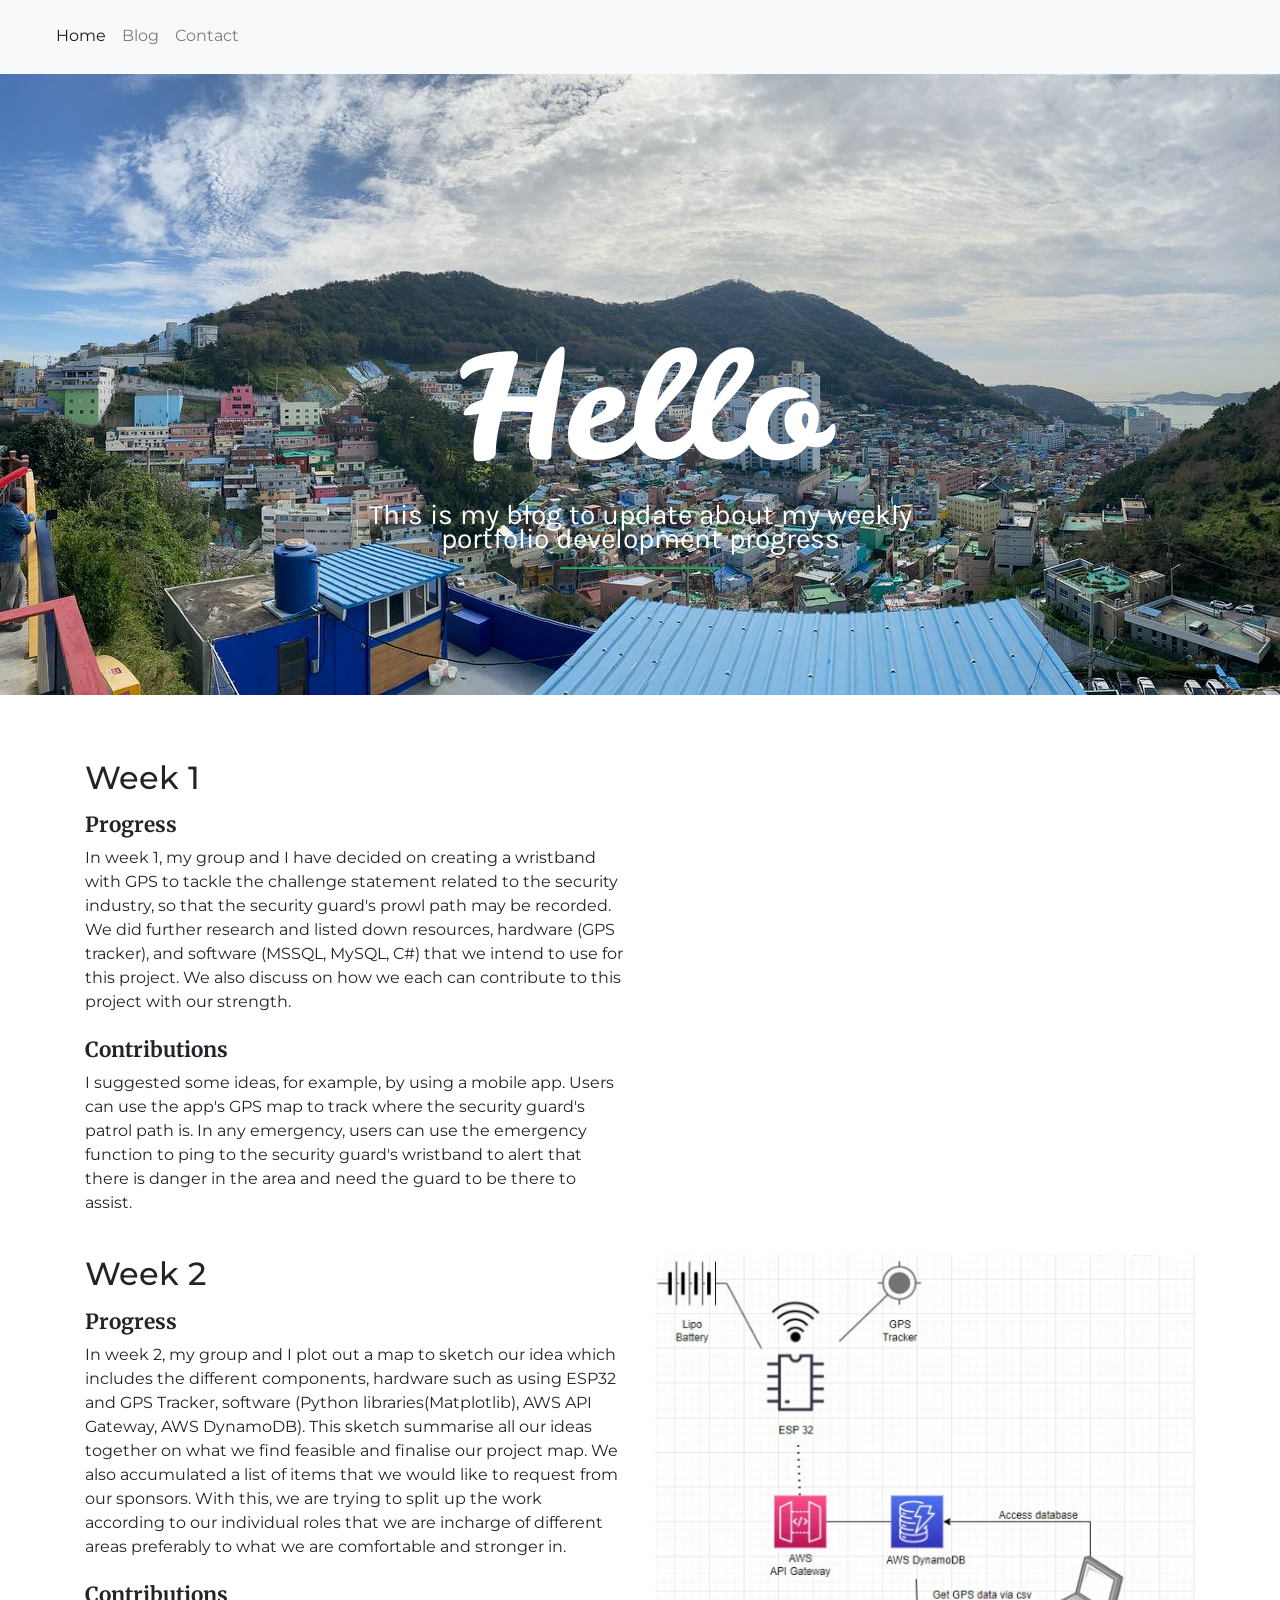
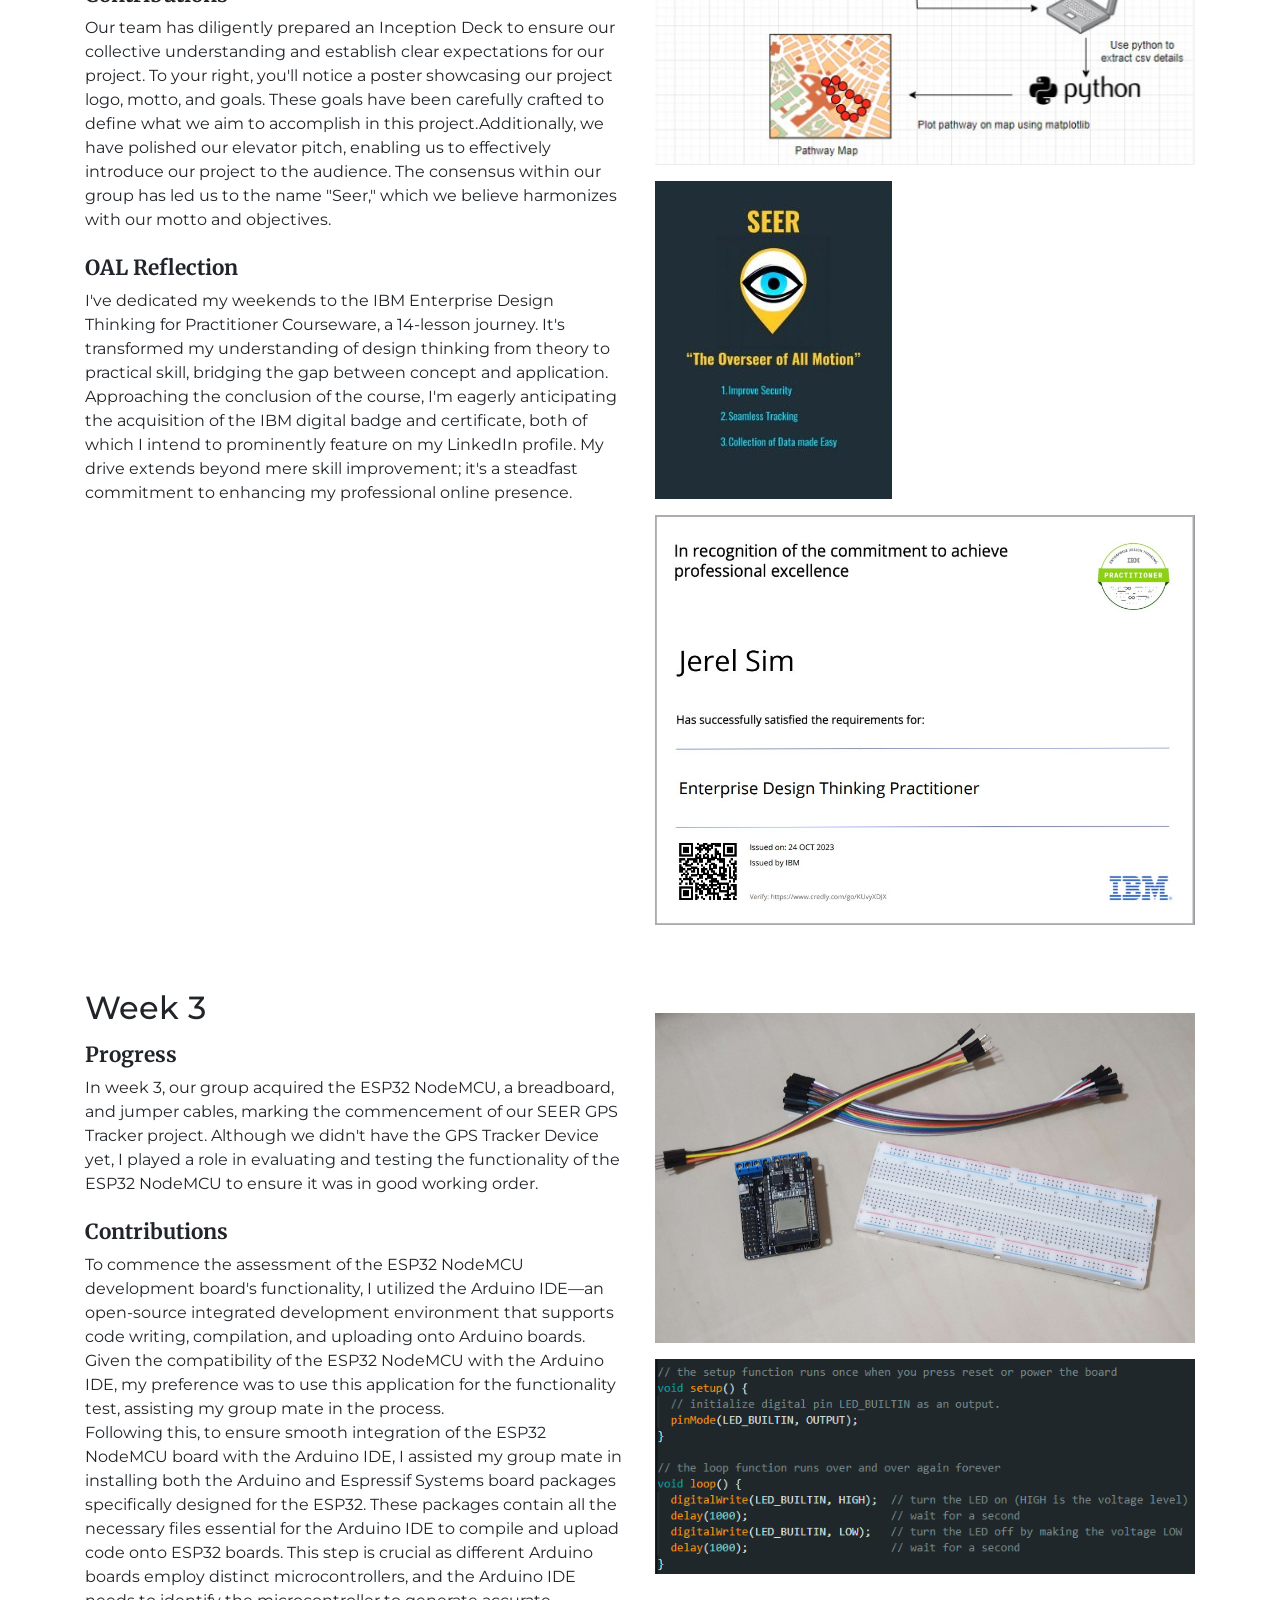
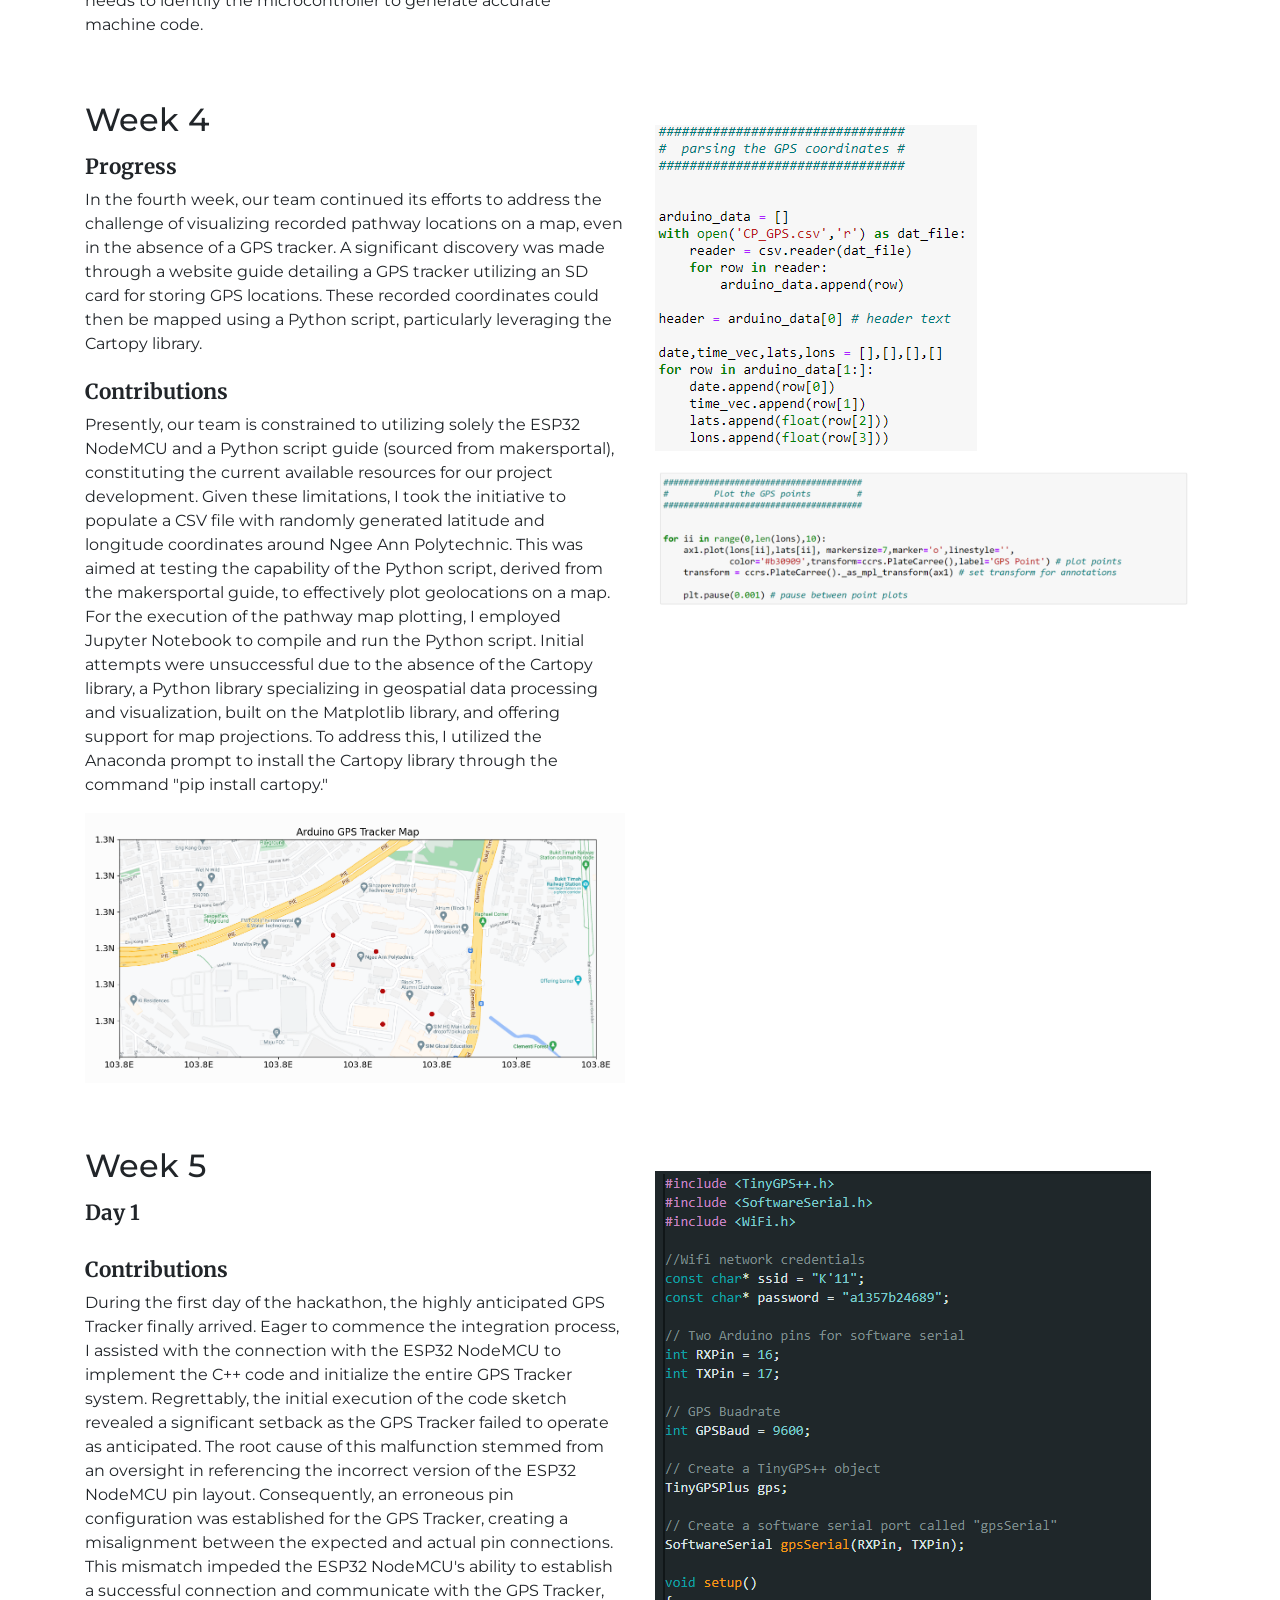
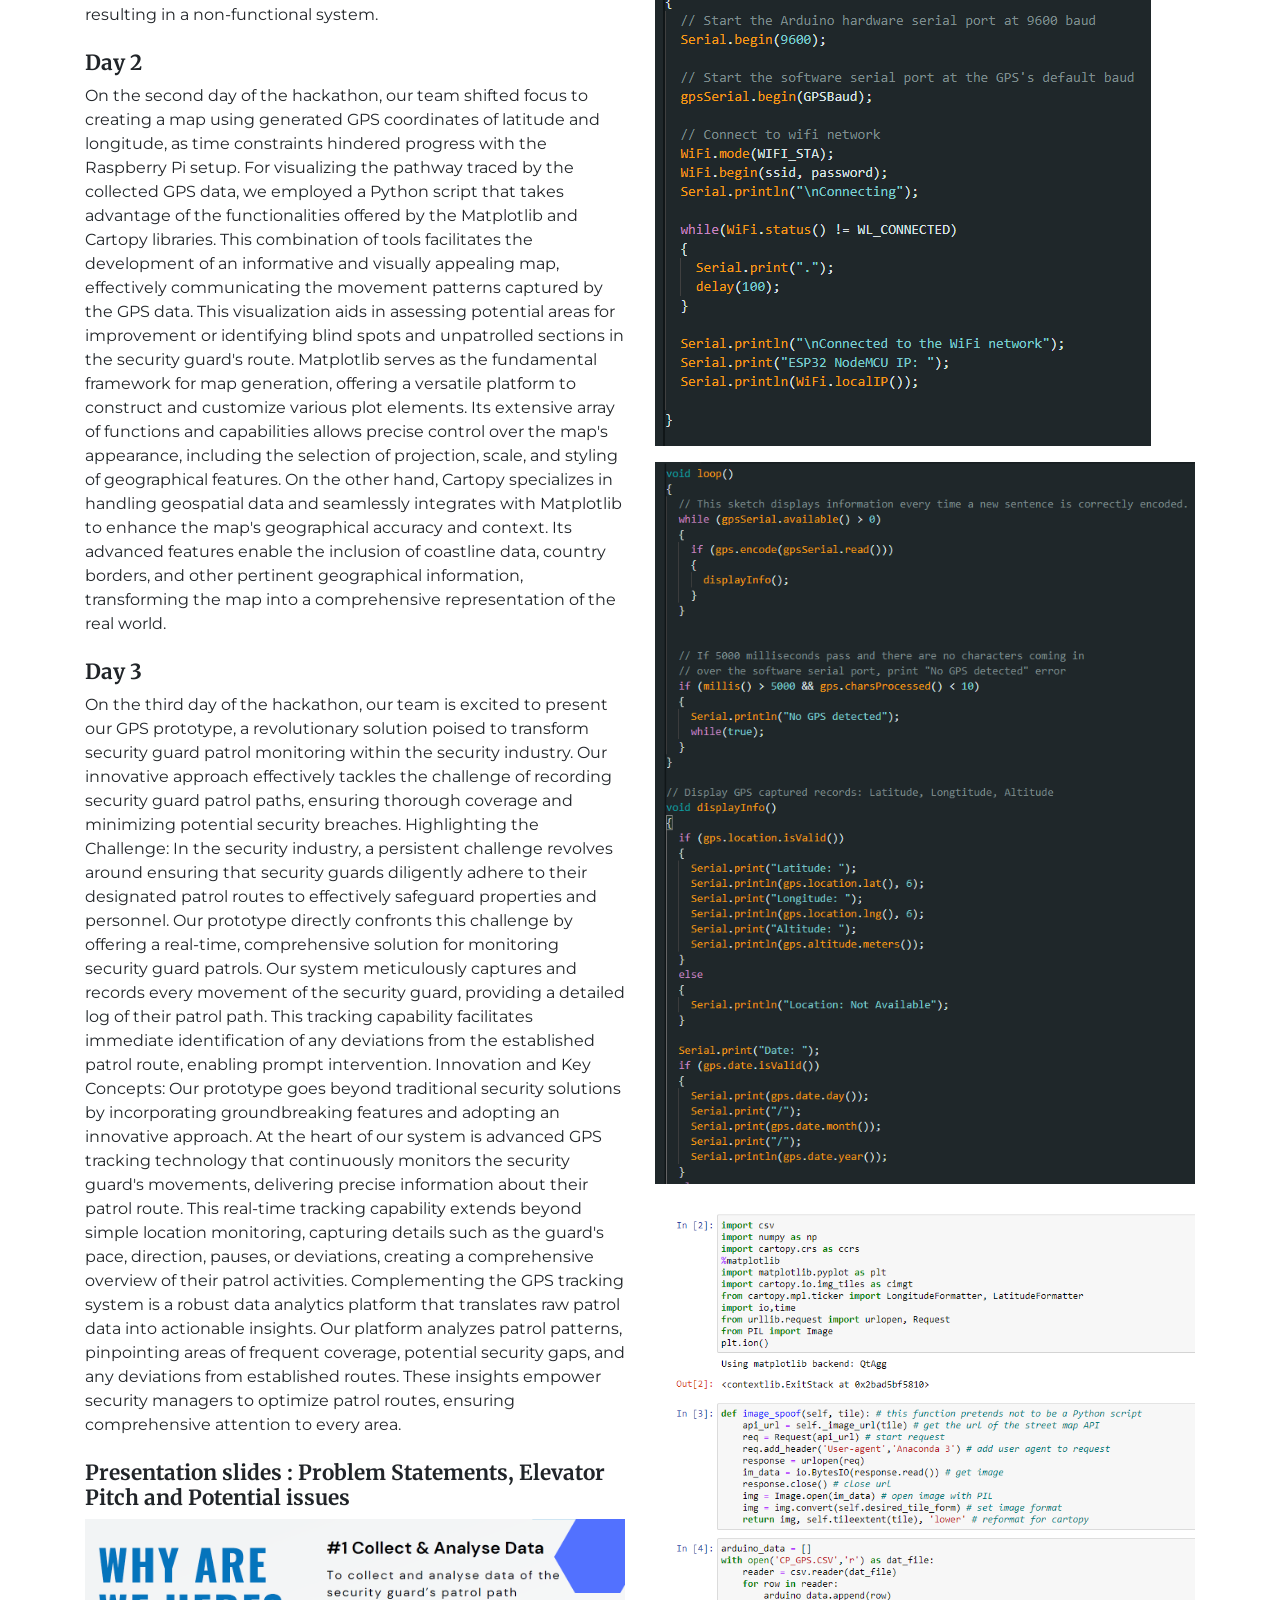
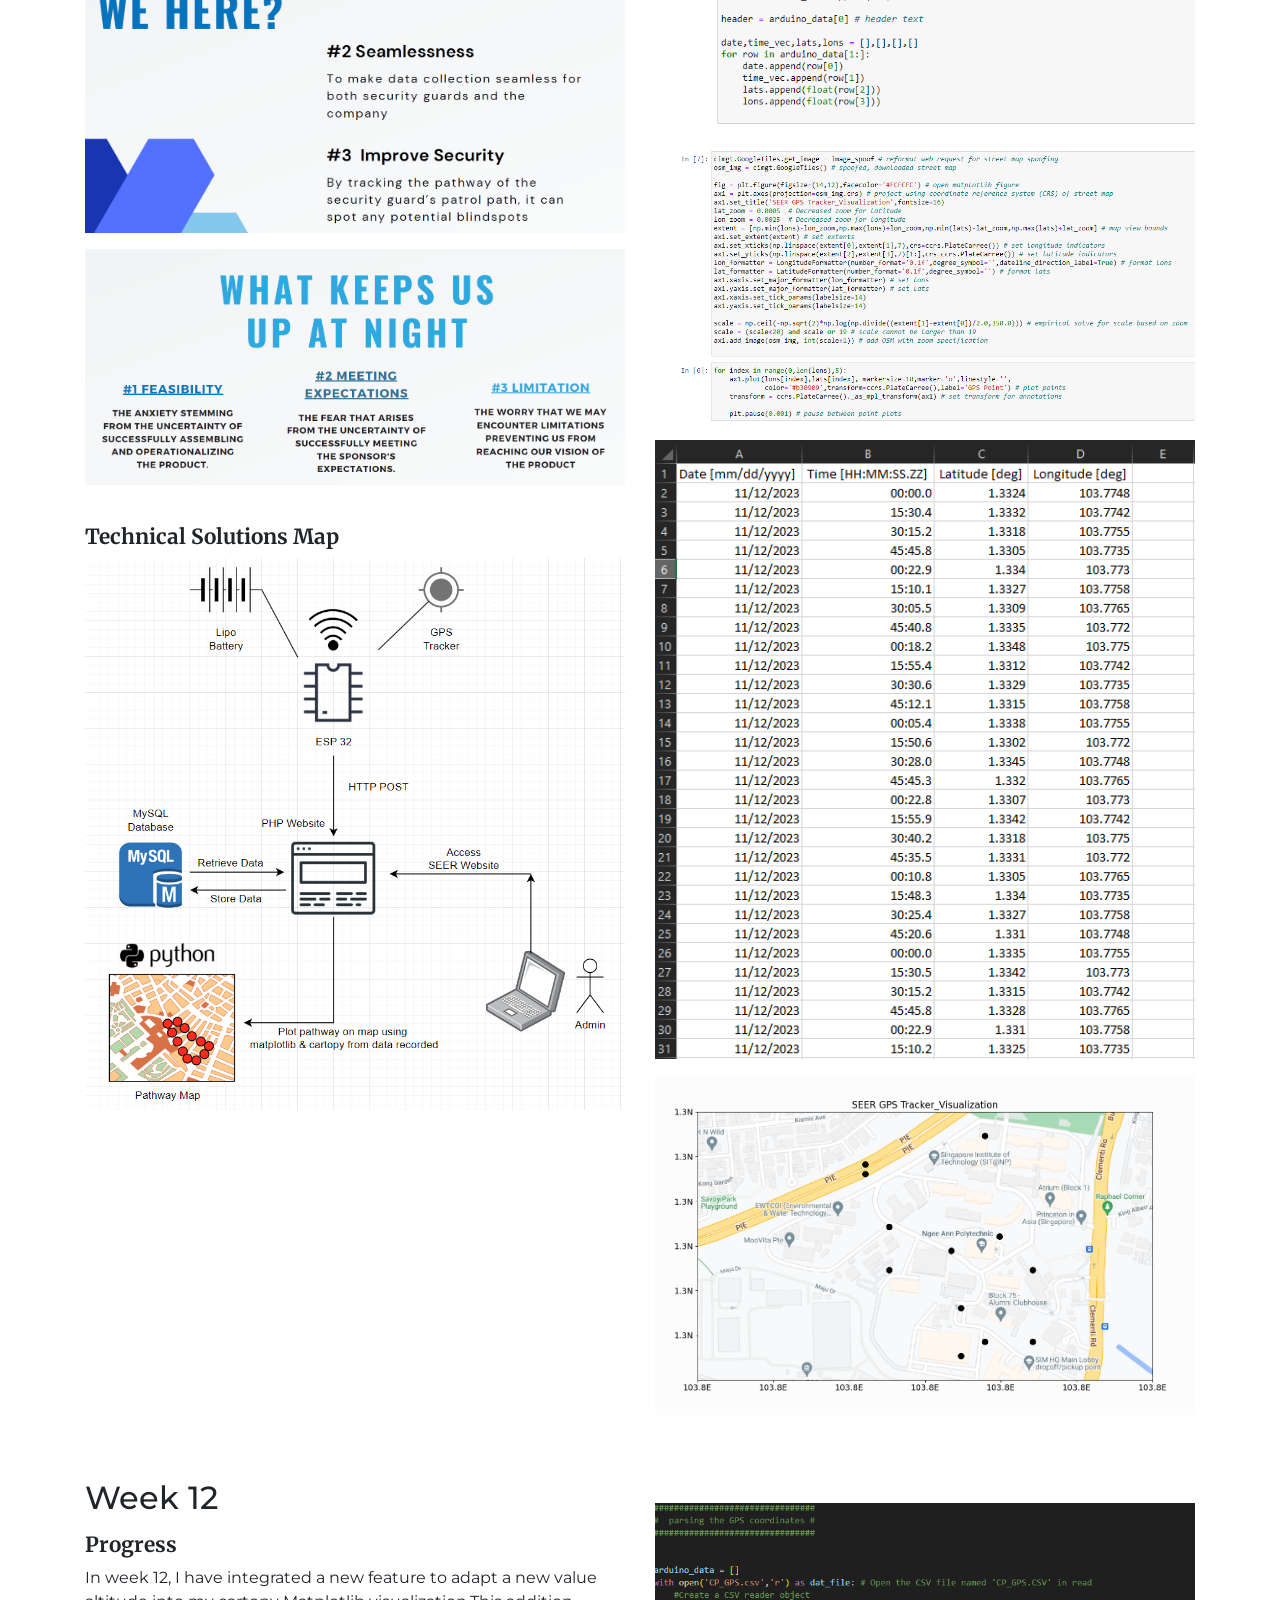
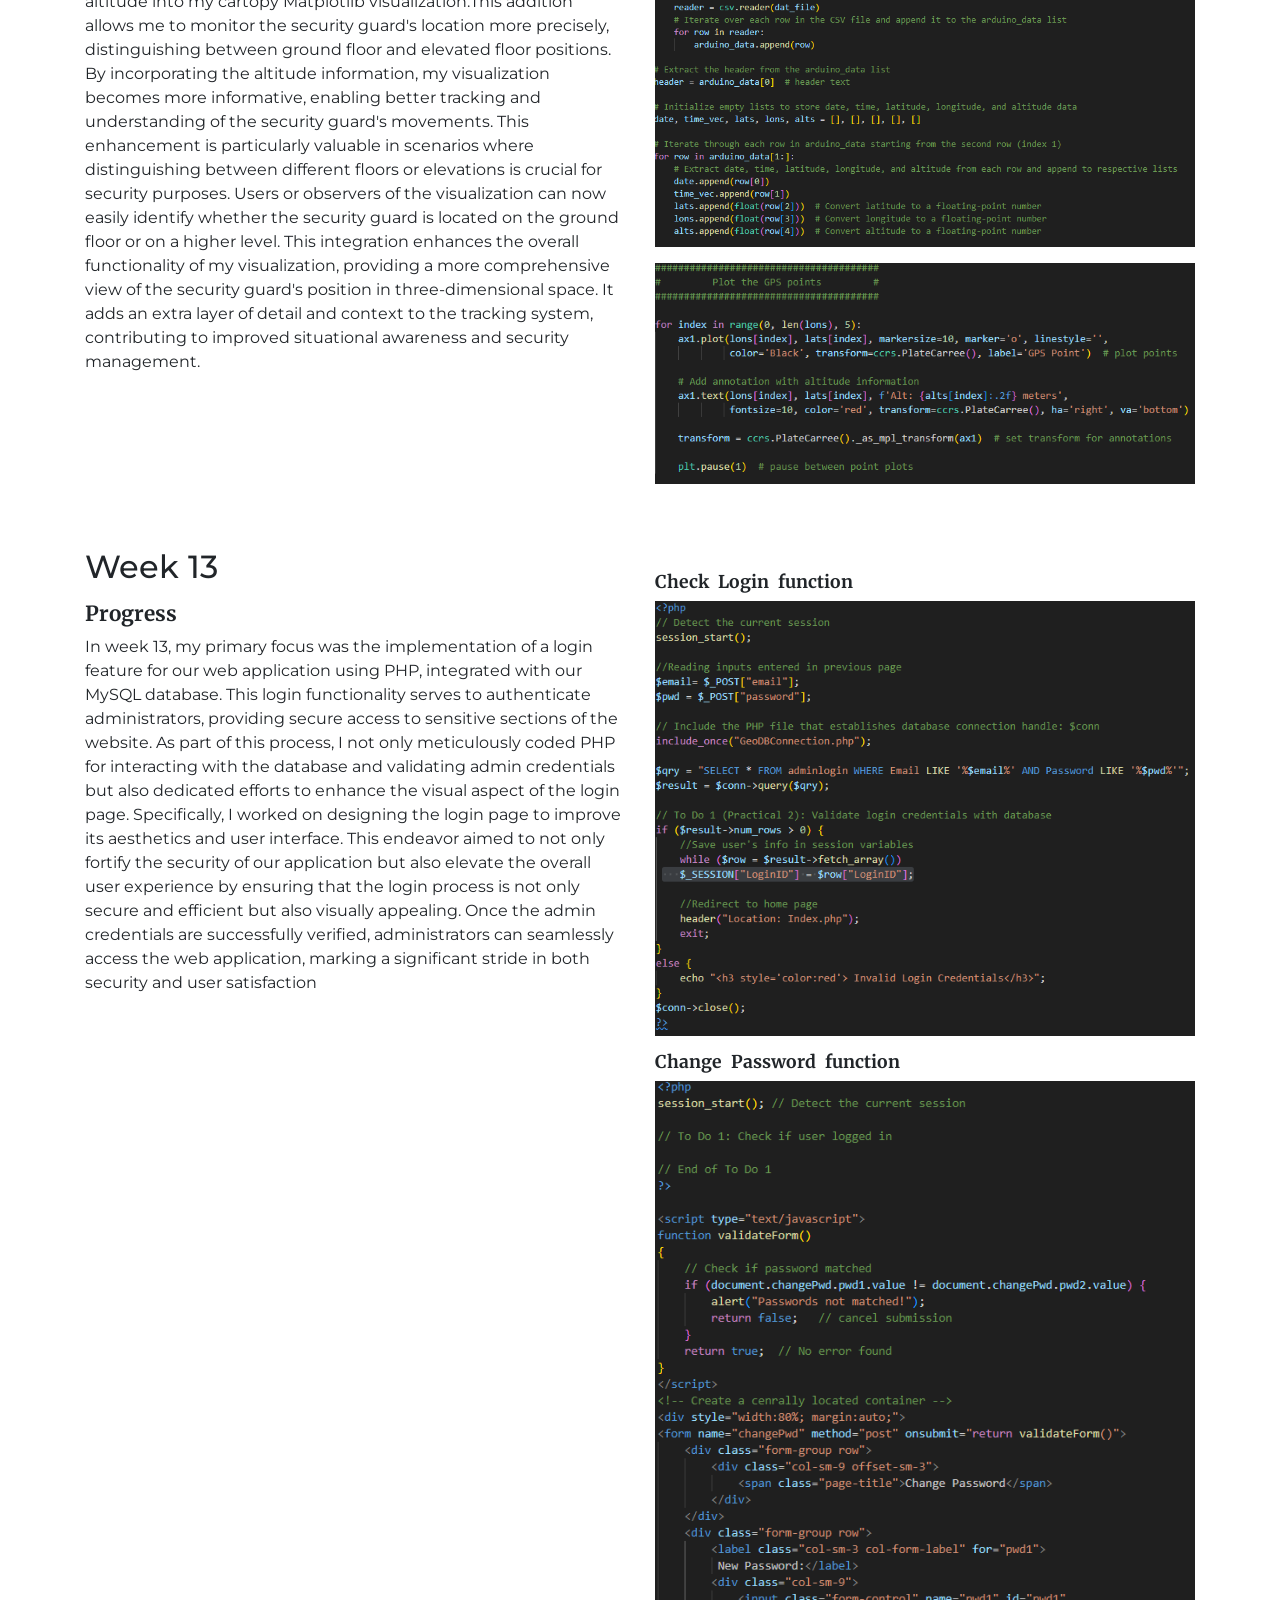
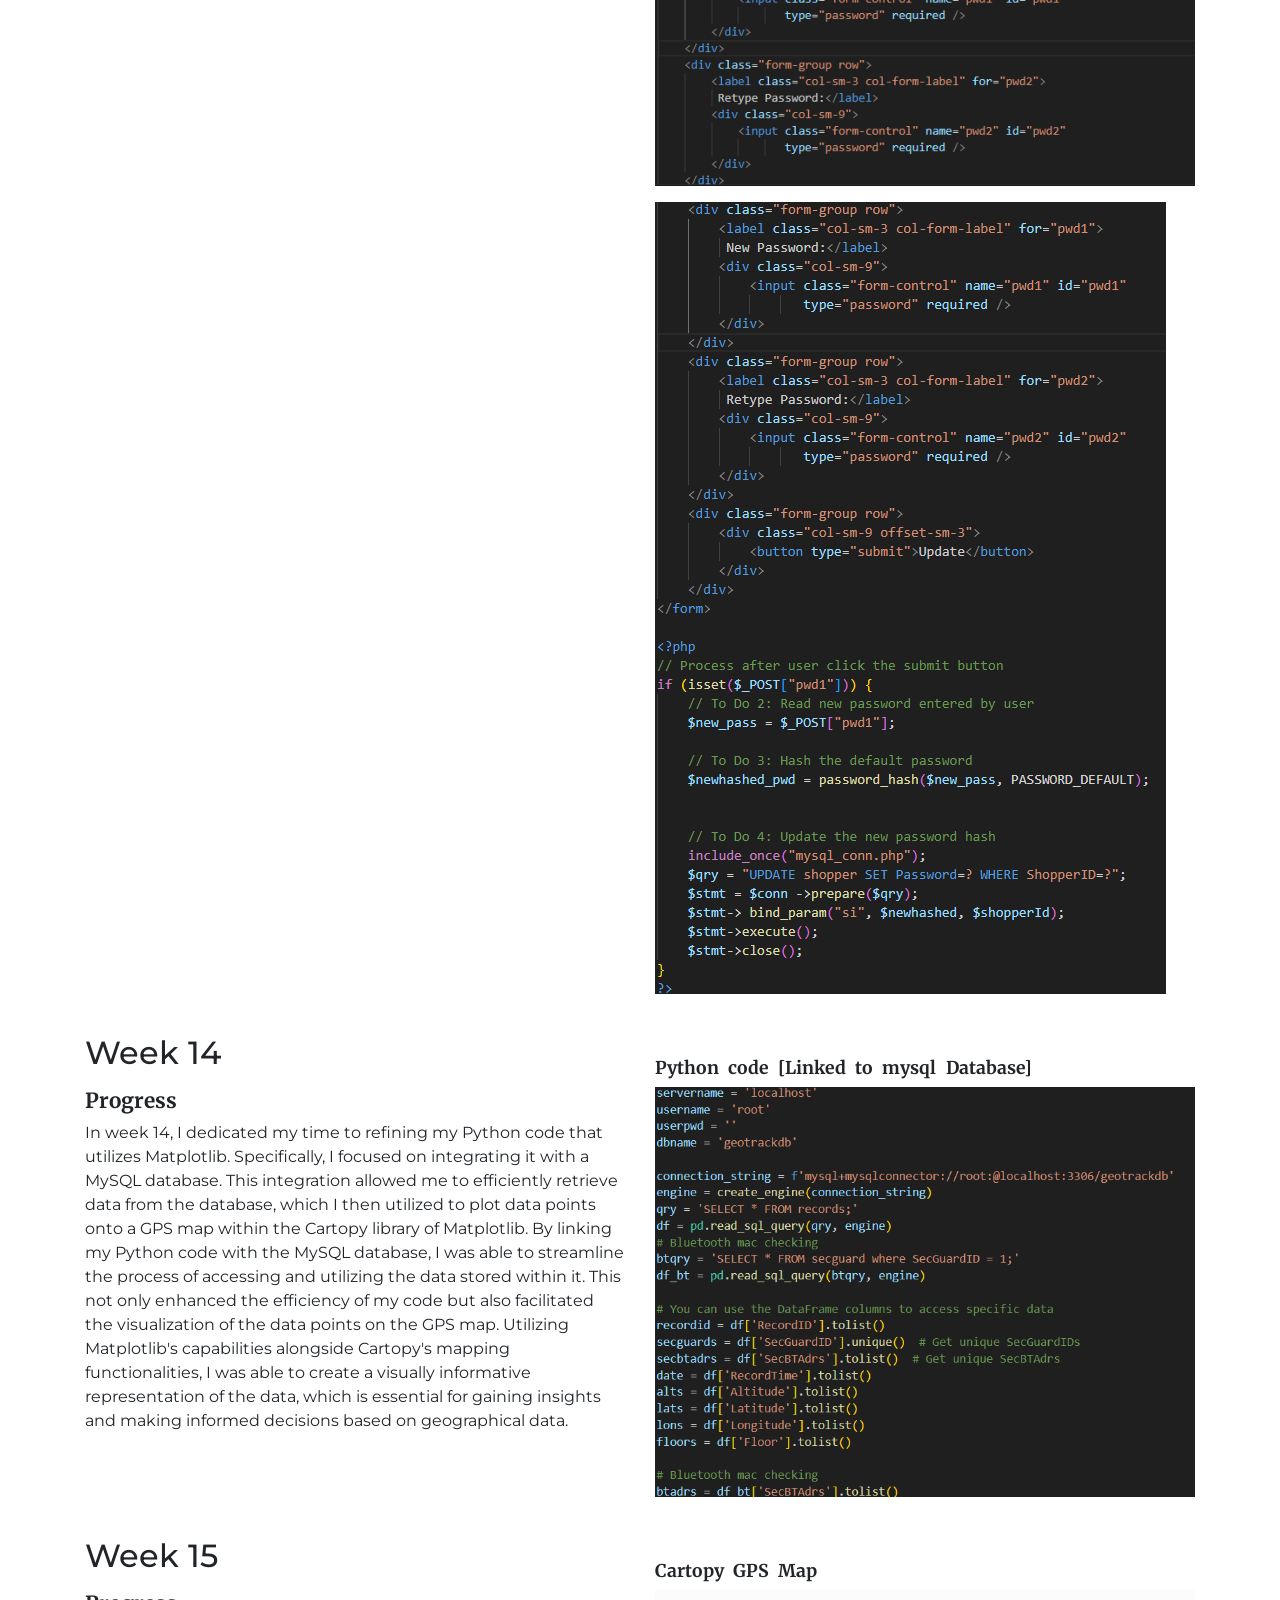
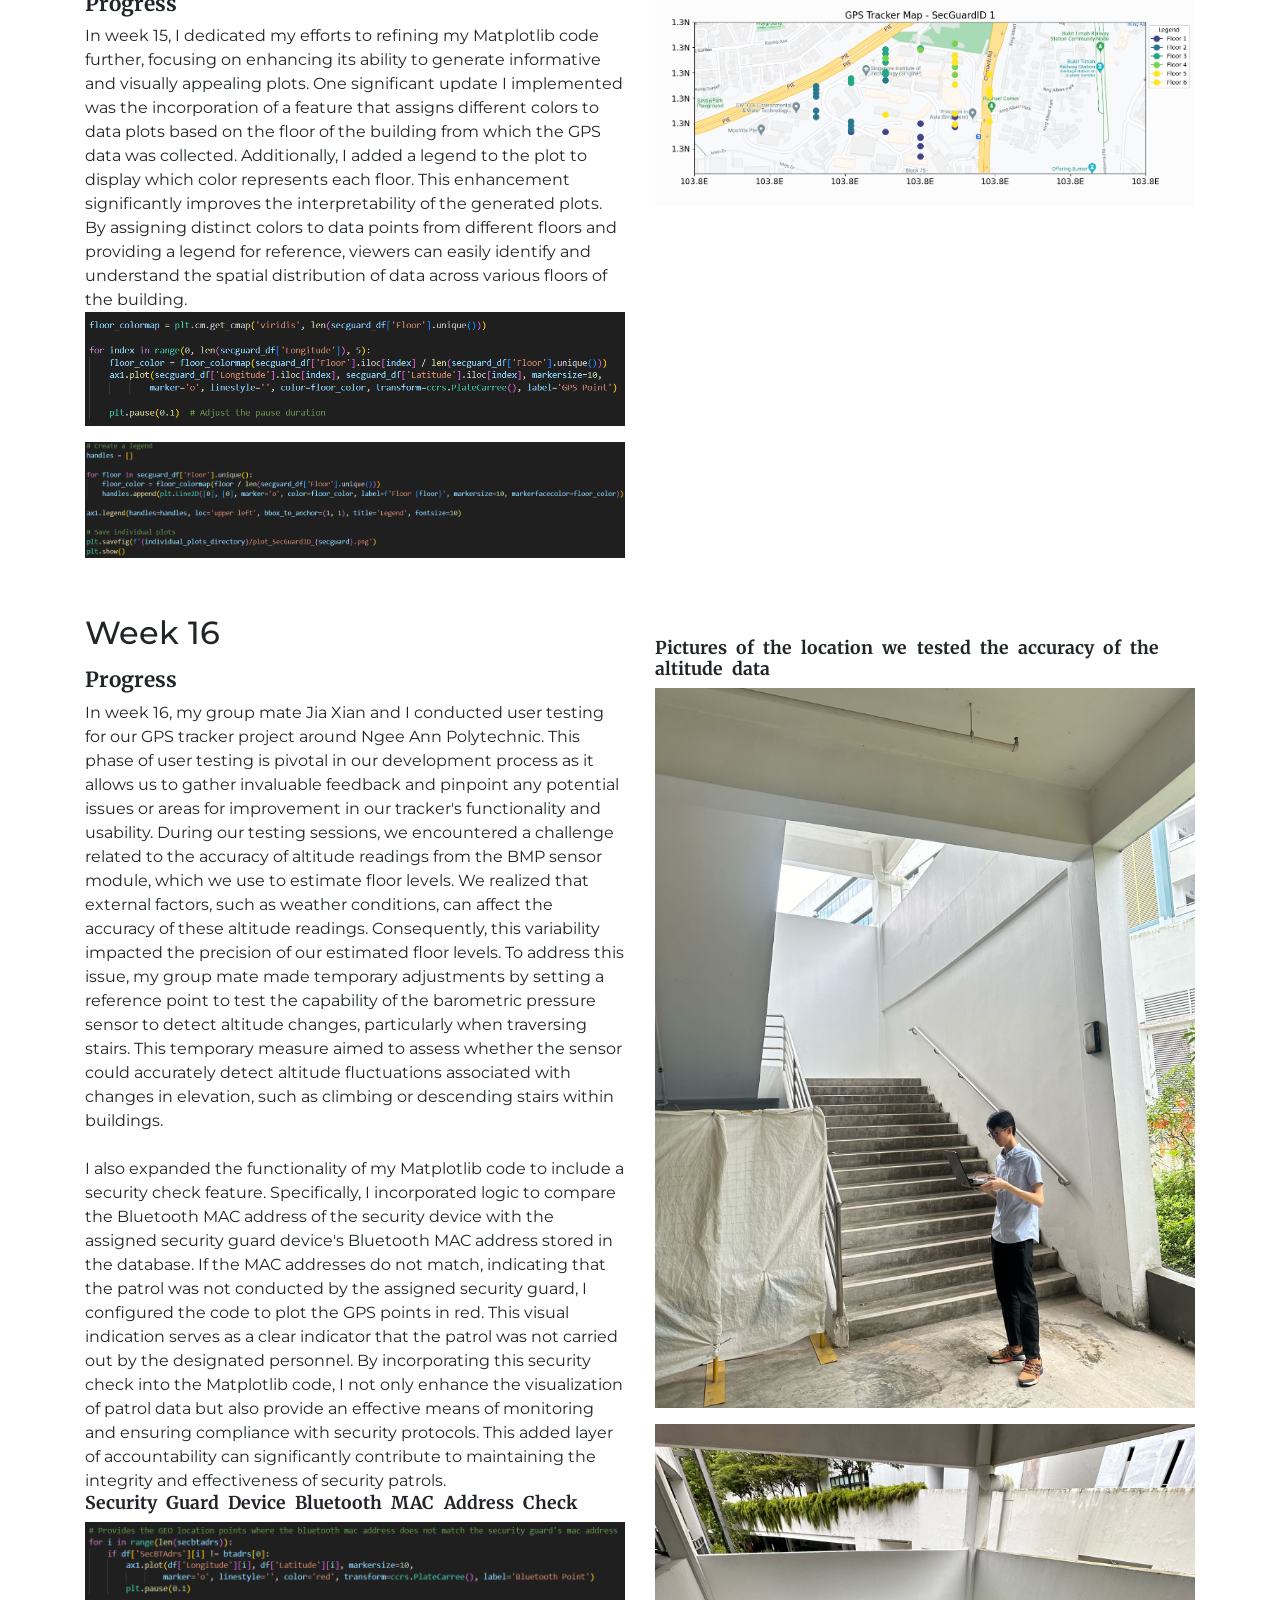
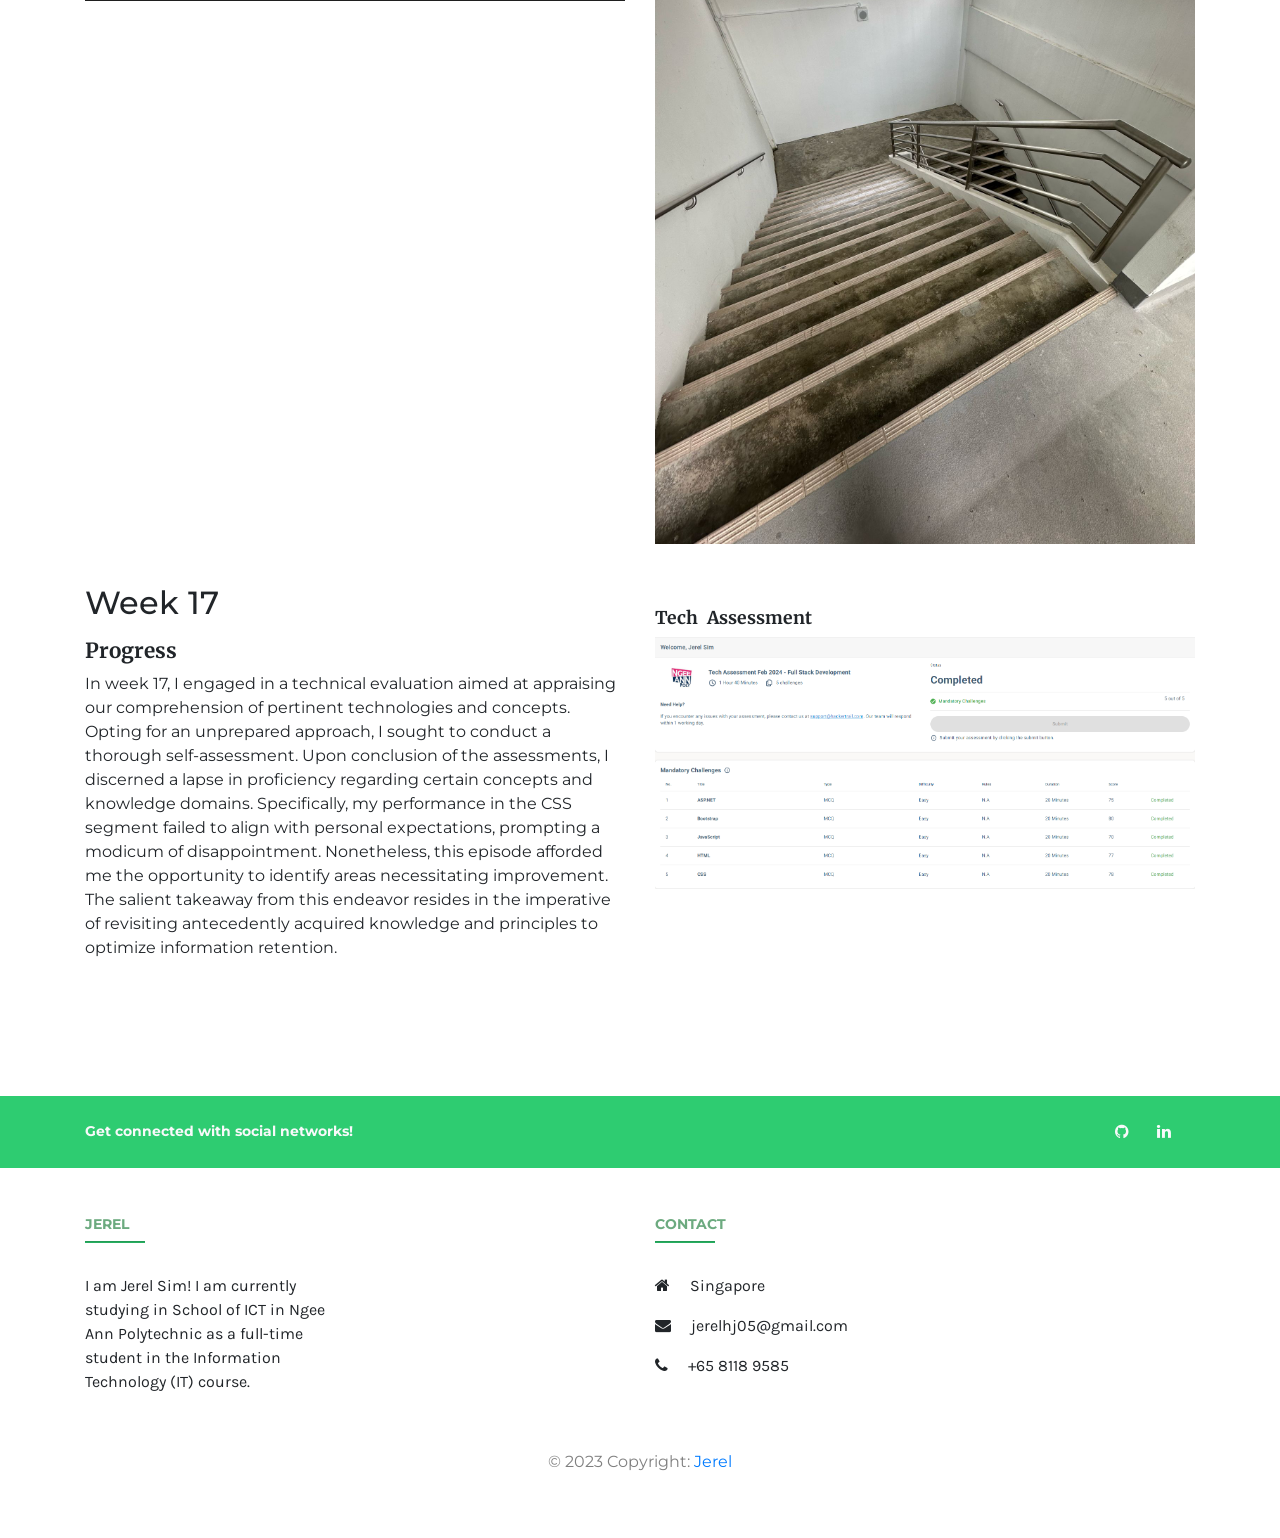
<file: index.html>
<!DOCTYPE html>
<html>

<head>
    <meta charset="UTF-8">
    <meta http-equiv="X-UA-Compatible" content="IE=edge">
    <meta name="viewport" content="width=device-width, initial-scale=1.0">
    <title>Jerel's PFD Blog</title>

    <link rel="stylesheet" href="https://cdn.jsdelivr.net/npm/bootstrap@4.5.3/dist/css/bootstrap.min.css">
    <link rel="stylesheet" href="https://stackpath.bootstrapcdn.com/font-awesome/4.7.0/css/font-awesome.min.css">
    <link rel="stylesheet" type="text/css" href="style.css">
</head>

<body>
    <header>
        <nav class="navbar navbar-expand-lg navbar-light bg-light px-5 py-3">
            <button class="navbar-toggler border-0 font-weight-bold" type="button" data-toggle="collapse" data-target="#navbarSupportedContent" aria-controls="navbarSupportedContent" aria-expanded="false" aria-label="Toggle navigation">
		    <span class="navbar-toggler-icon"></span>
		  </button>

            <div class="collapse navbar-collapse" id="navbarSupportedContent">
                <ul class="navbar-nav mr-auto">
                    <li class="nav-item active">
                        <a class="nav-link" href="#">Home</a>
                    </li>
                    <li class="nav-item">
                        <a class="nav-link" href="#">Blog</a>
                    </li>
                    <li class="nav-item">
                        <a class="nav-link" href="#">Contact</a>
                    </li>
                </ul>
                
            </div>
        </nav>
    </header>
    <div class="intro">
        <img class="img-fluid mb-3 " src="Img/10.jpg" style="height: 100%; width:100%; object-fit: cover;">
        
        <div class="head text-center" >
            <h1>Hello</h1>
            <p>This is my blog to update about my weekly portfolio development progress</p>
            <hr class="w-25 mx-auto">
        </div>
    </div>


    <section class="blog my-5 container">
        <div class="row">
            <div class="container-fluid">
                <div class="row">
                    <div class="post1 col-lg-6 col-md-6 col-12 ">      
                        <h2>Week 1</h2>
                        <p>
                            <h3>Progress </h3>
                            In week 1, my group and I have decided on creating a wristband with GPS to tackle the challenge statement related to the security industry, 
                            so that the security guard's prowl path may be recorded. We did further research and listed down resources, hardware (GPS tracker), and software (MSSQL, MySQL, C#) that we intend to use for this project.
                            We also discuss on how we each can contribute to this project with our strength.
                            <br>
                            <br><h3>Contributions</h3>
                            I suggested some ideas, for example, by using a mobile app. Users can use the app's GPS map to track where the security guard's patrol path is. In any emergency, users can use the emergency function to 
                            ping to the security guard's wristband to alert that there is danger in the area and need the guard to be there to assist.
                        </p>
                    </div>
                </div>
                <br>
                <div class="row">
                    <div class="col-lg-6 col-md-6 col-12 pb-4">
                        <h2>Week 2</h2>
                        <p>
                            <h3>Progress </h3>
                            In week 2, my group and I plot out a map to sketch our idea which includes the different components, hardware such as using ESP32 and GPS Tracker, 
                            software (Python libraries(Matplotlib), AWS API Gateway, AWS DynamoDB). This sketch summarise all our ideas together on what we find feasible and finalise
                            our project map. We also accumulated a list of items that we would like to request from our sponsors. With this, we are trying to split up the work according 
                            to our individual roles that we are incharge of different areas preferably to what we are comfortable and stronger in.
                            <br>
                            <br><h3>Contributions</h3>
                            Our team has diligently prepared an Inception Deck to ensure our collective understanding and establish clear expectations for our project. To your right, you'll 
                            notice a poster showcasing our project logo, motto, and goals. These goals have been carefully crafted to define what we aim to accomplish in this project.Additionally, 
                            we have polished our elevator pitch, enabling us to effectively introduce our project to the audience. The consensus within our group has led us to the name "Seer," which we believe harmonizes with our motto and objectives.
                            <br>
                            <br><h3>OAL Reflection</h3>
                            I've dedicated my weekends to the IBM Enterprise Design Thinking for Practitioner Courseware, a 14-lesson journey. It's transformed my understanding of design thinking from theory to practical skill, 
                            bridging the gap between concept and application. Approaching the conclusion of the course, I'm eagerly anticipating the acquisition of the IBM digital badge and certificate, both of which I intend to prominently feature on
                             my LinkedIn profile. My drive extends beyond mere skill improvement; it's a steadfast commitment to enhancing my professional online presence.
                    </div>
                    <div class="col-lg-6 col-md-6 col-12 pb-4">
                        <img class="img-fluid mb-3" src="Img/12.jpg">
                        
                        <img class="img-fluid mb-3" src="Img/13.jpg">
                        <img class="img-fluid mb-3" src="Img/14.jpg">
                    </div>
                </div>
                <br>
                <div class="row">
                    <div class="post1 col-lg-6 col-md-6 col-12 pb-4">
                        <h2>Week 3</h2>
                        <p>
                            <h3>Progress </h3>
                            
                            In week 3, our group acquired the ESP32 NodeMCU, a breadboard, and jumper cables, marking the commencement of our SEER GPS Tracker project. Although we didn't have the GPS Tracker Device yet, 
                            I played a role in evaluating and testing the functionality of the ESP32 NodeMCU to ensure it was in good working order.

                            <br>
                            <br><h3>Contributions</h3>
                            To commence the assessment of the ESP32 NodeMCU development board's functionality, I utilized the Arduino IDE—an open-source integrated development environment that supports code writing, compilation, and uploading onto Arduino boards. Given the compatibility of the ESP32 NodeMCU with the Arduino IDE, my preference was to use this application for the functionality test, assisting my group mate in the process.
                            
                            <br>Following this, to ensure smooth integration of the ESP32 NodeMCU board with the Arduino IDE, I assisted my group mate in installing both the Arduino and Espressif Systems board packages specifically designed for the ESP32. These packages contain all the necessary files essential for the Arduino IDE to compile and upload code onto ESP32 boards. This step is crucial as different Arduino boards employ distinct microcontrollers, and the Arduino IDE needs to identify the microcontroller to generate accurate machine code.
                        </p>
                    </div>

                    <div class="col-lg-6 col-md-6 col-12 pb-4">
                        <br>
                        <img class="img-fluid mb-3" src="Img/15.jpg">
                        
                        <img class="img-fluid mb-3" src="Img/16.png">
                        
                    </div>
                </div>
                <br>
                <div class="row">
                    <div class="post1 col-lg-6 col-md-6 col-12 pb-4">
                        <h2>Week 4</h2>
                        <p>
                            <h3>Progress </h3>
                            In the fourth week, our team continued its efforts to address the challenge of visualizing recorded pathway locations on a map, even in the absence of a GPS tracker. A significant discovery was made through a website guide detailing a GPS tracker utilizing an SD card for storing GPS locations. These recorded coordinates could then be mapped using a Python script, particularly leveraging the Cartopy library. 
                            <br>
                            <br><h3>Contributions</h3>
                            Presently, our team is constrained to utilizing solely the ESP32 NodeMCU and a Python script guide (sourced from makersportal), constituting the current available resources for our project development. Given these limitations, I took the initiative to populate a CSV file with randomly generated latitude and longitude coordinates around Ngee Ann Polytechnic. This was aimed at testing the capability of the Python script, derived from the makersportal guide, to effectively plot geolocations on a map.
                            <br>For the execution of the pathway map plotting, I employed Jupyter Notebook to compile and run the Python script. Initial attempts were unsuccessful due to the absence of the Cartopy library, a Python library specializing in geospatial data processing and visualization, built on the Matplotlib library, and offering support for map projections. To address this, I utilized the Anaconda prompt to install the Cartopy library through the command "pip install cartopy."
                        </p>

                        <img class="img-fluid mb-3" src="Img/19.png" >
                    </div>
                    <div class="col-lg-6 col-md-6 col-12 pb-4">
                        <br>
                        <img class="img-fluid mb-3" src="Img/17.png">
                        
                        <img class="img-fluid mb-3" src="Img/18.png" >
                        
                    </div>
                </div>
                <br>
                <div class="row">
                    <div class="post1 col-lg-6 col-md-6 col-12 pb-4">
                        <h2>Week 5</h2>
                        <p>
                            <h3>Day 1 </h3>
                            <br><h3>Contributions</h3>
                            During the first day of the hackathon, the highly anticipated GPS Tracker finally arrived. Eager to commence the integration process, I assisted with the connection with the ESP32 NodeMCU to implement the C++ code and initialize the entire GPS Tracker system. Regrettably, the initial execution of the code sketch revealed a significant setback as the GPS Tracker failed to operate as anticipated.

                            The root cause of this malfunction stemmed from an oversight in referencing the incorrect version of the ESP32 NodeMCU pin layout. Consequently, an erroneous pin configuration was established for the GPS Tracker, creating a misalignment between the expected and actual pin connections. This mismatch impeded the ESP32 NodeMCU's ability to establish a successful connection and communicate with the GPS Tracker, resulting in a non-functional system.
                            
                            <br>
                            <br><h3>Day 2 </h3>
                            On the second day of the hackathon, our team shifted focus to creating a map using generated GPS coordinates of latitude and longitude, as time constraints hindered progress with the Raspberry Pi setup.

                            For visualizing the pathway traced by the collected GPS data, we employed a Python script that takes advantage of the functionalities offered by the Matplotlib and Cartopy libraries. This combination of tools facilitates the development of an informative and visually appealing map, effectively communicating the movement patterns captured by the GPS data. This visualization aids in assessing potential areas for improvement or identifying blind spots and unpatrolled sections in the security guard's route.

                            Matplotlib serves as the fundamental framework for map generation, offering a versatile platform to construct and customize various plot elements. Its extensive array of functions and capabilities allows precise control over the map's appearance, including the selection of projection, scale, and styling of geographical features.

                            On the other hand, Cartopy specializes in handling geospatial data and seamlessly integrates with Matplotlib to enhance the map's geographical accuracy and context. Its advanced features enable the inclusion of coastline data, country borders, and other pertinent geographical information, transforming the map into a comprehensive representation of the real world.
                            <br>
                            <br><h3>Day 3 </h3>
                            On the third day of the hackathon, our team is excited to present our GPS prototype, a revolutionary solution poised to transform security guard patrol monitoring within the security industry. Our innovative approach effectively tackles the challenge of recording security guard patrol paths, ensuring thorough coverage and minimizing potential security breaches.

                            Highlighting the Challenge:

                            In the security industry, a persistent challenge revolves around ensuring that security guards diligently adhere to their designated patrol routes to effectively safeguard properties and personnel. Our prototype directly confronts this challenge by offering a real-time, comprehensive solution for monitoring security guard patrols. Our system meticulously captures and records every movement of the security guard, providing a detailed log of their patrol path. This tracking capability facilitates immediate identification of any deviations from the established patrol route, enabling prompt intervention.

                            Innovation and Key Concepts:

                            Our prototype goes beyond traditional security solutions by incorporating groundbreaking features and adopting an innovative approach. At the heart of our system is advanced GPS tracking technology that continuously monitors the security guard's movements, delivering precise information about their patrol route. This real-time tracking capability extends beyond simple location monitoring, capturing details such as the guard's pace, direction, pauses, or deviations, creating a comprehensive overview of their patrol activities.

                            Complementing the GPS tracking system is a robust data analytics platform that translates raw patrol data into actionable insights. Our platform analyzes patrol patterns, pinpointing areas of frequent coverage, potential security gaps, and any deviations from established routes. These insights empower security managers to optimize patrol routes, ensuring comprehensive attention to every area.

                            <br>
                            <br><h3>Presentation slides : Problem Statements, Elevator Pitch and Potential issues</h3>
                            <img class="img-fluid mb-3" src="Img/3.png">
                        
                            <img class="img-fluid mb-3" src="Img/2.png" >

                            <br>
                            <br><h3>Technical Solutions Map</h3>
                            <img class="img-fluid mb-3" src="Img/1.png">
                            
                        </p>
                    </div>
                    <div class="col-lg-6 col-md-6 col-12 pb-4">
                        <br>
                        <img class="img-fluid mb-3" src="Img/5.png">
                        
                        <img class="img-fluid mb-3" src="Img/4.png" >

                        <img class="img-fluid mb-3" src="Img/9.png">
                        
                        <img class="img-fluid mb-3" src="Img/8.png" >

                        <img class="img-fluid mb-3" src="Img/7.png">
                        
                        <img class="img-fluid mb-3" src="Img/6.png" >
                    </div>
                </div>
                <br>
                <div class="row">
                    <div class="post1 col-lg-6 col-md-6 col-12 pb-4">
                        <h2>Week 12</h2>
                        <p>
                            <h3>Progress </h3>
                            In week 12, I have integrated a new feature to adapt a new value altitude into my cartopy Matplotlib visualization.This addition allows me to monitor the security guard's location more precisely, distinguishing between ground floor and elevated floor positions.

                            By incorporating the altitude information, my visualization becomes more informative, enabling better tracking and understanding of the security guard's movements. This enhancement is particularly valuable in scenarios where distinguishing between different floors or elevations is crucial for security purposes. Users or observers of the visualization can now easily identify whether the security guard is located on the ground floor or on a higher level.
                            
                            This integration enhances the overall functionality of my visualization, providing a more comprehensive view of the security guard's position in three-dimensional space. It adds an extra layer of detail and context to the tracking system, contributing to improved situational awareness and security management.
                            <br>
                          
                          
                        </p>

                        
                    </div>
                    <div class="col-lg-6 col-md-6 col-12 pb-4">
                        <br>
                        <img class="img-fluid mb-3" src="Img/20.png">
                        
                        <img class="img-fluid mb-3" src="Img/21.png" >
                        
                    </div>
                </div>
                <br>
                <div class="row">
                    <div class="post1 col-lg-6 col-md-6 col-12 pb-4">
                        <h2>Week 13</h2>
                        <p>
                            <h3>Progress </h3>
                            In week 13, my primary focus was the implementation of a login feature for our web application using PHP, integrated with our MySQL database. This login functionality serves to authenticate administrators, providing secure access to sensitive sections of the website. As part of this process, I not only meticulously coded PHP for interacting with the database and validating admin credentials but also dedicated efforts to enhance the visual aspect of the login page.

                            Specifically, I worked on designing the login page to improve its aesthetics and user interface. This endeavor aimed to not only fortify the security of our application but also elevate the overall user experience by ensuring that the login process is not only secure and efficient but also visually appealing. Once the admin credentials are successfully verified, administrators can seamlessly access the web application, marking a significant stride in both security and user satisfaction
                            <br>
                          
                          
                        </p>

                        
                    </div>
                    <div class="col-lg-6 col-md-6 col-12 pb-4">
                        <br>
                        <h4>Check Login function</h4>
                        <img class="img-fluid mb-3" src="Img/22.png">

                        <h4>Change Password function</h4>
                        <img class="img-fluid mb-3" src="Img/23.png" >
                        
                        <img class="img-fluid mb-3" src="Img/24.png" >
                    </div>
                </div>

                <div class="row">
                    <div class="post1 col-lg-6 col-md-6 col-12 pb-4">
                        <h2>Week 14</h2>
                        <p>
                            <h3>Progress </h3>
                            
                            In week 14, I dedicated my time to refining my Python code that utilizes Matplotlib. Specifically, I focused on integrating it with a MySQL database. This integration allowed me to efficiently retrieve data from the database, which I then utilized to plot data points onto a GPS map within the Cartopy library of Matplotlib.

                            By linking my Python code with the MySQL database, I was able to streamline the process of accessing and utilizing the data stored within it. This not only enhanced the efficiency of my code but also facilitated the visualization of the data points on the GPS map.

                            Utilizing Matplotlib's capabilities alongside Cartopy's mapping functionalities, I was able to create a visually informative representation of the data, which is essential for gaining insights and making informed decisions based on geographical data.
        
                            <br>
                          
                          
                        </p>

                        
                    </div>
                    <div class="col-lg-6 col-md-6 col-12 pb-4">
                        <br>
                        <h4>Python code [Linked to mysql Database]</h4>
                        <img class="img-fluid mb-3" src="Img/25.png">

                        
                    </div>
                </div>
                <div class="row">
                    <div class="post1 col-lg-6 col-md-6 col-12 pb-4">
                        <h2>Week 15</h2>
                        <p>
                            <h3>Progress </h3>
                            In week 15, I dedicated my efforts to refining my Matplotlib code further, focusing on enhancing its ability to generate informative and visually appealing plots. One significant update I implemented was the incorporation of a feature that assigns different colors to data plots based on the floor of the building from which the GPS data was collected. Additionally, I added a legend to the plot to display which color represents each floor.

                            This enhancement significantly improves the interpretability of the generated plots. By assigning distinct colors to data points from different floors and providing a legend for reference, viewers can easily identify and understand the spatial distribution of data across various floors of the building.
                            <img class="img-fluid mb-3" src="Img/26.png">
                            <img class="img-fluid mb-3" src="Img/27.png" >
                            <br>
                          
                          
                        </p>

                        
                    </div>
                    <div class="col-lg-6 col-md-6 col-12 pb-4">
                        <br>
                        <h4>Cartopy GPS Map</h4>
                       
                        <img class="img-fluid mb-3" src="Img/28.png" >
                    </div>
                </div>
                <div class="row">
                    <div class="post1 col-lg-6 col-md-6 col-12 pb-4">
                        <h2>Week 16</h2>
                        <p>
                            <h3>Progress </h3>
                            In week 16, my group mate Jia Xian and I conducted user testing for our GPS tracker project around Ngee Ann Polytechnic. This phase of user testing is pivotal in our development process as it allows us to gather invaluable feedback and pinpoint any potential issues or areas for improvement in our tracker's functionality and usability.

                            During our testing sessions, we encountered a challenge related to the accuracy of altitude readings from the BMP sensor module, which we use to estimate floor levels. We realized that external factors, such as weather conditions, can affect the accuracy of these altitude readings. Consequently, this variability impacted the precision of our estimated floor levels.

                            To address this issue, my group mate made temporary adjustments by setting a reference point to test the capability of the barometric pressure sensor to detect altitude changes, particularly when traversing stairs. This temporary measure aimed to assess whether the sensor could accurately detect altitude fluctuations associated with changes in elevation, such as climbing or descending stairs within buildings.
                            <br>
                            <br>
                            
                            I also expanded the functionality of my Matplotlib code to include a security check feature. Specifically, I incorporated logic to compare the Bluetooth MAC address of the security device with the assigned security guard device's Bluetooth MAC address stored in the database.

                            If the MAC addresses do not match, indicating that the patrol was not conducted by the assigned security guard, I configured the code to plot the GPS points in red. This visual indication serves as a clear indicator that the patrol was not carried out by the designated personnel.
                              
                            By incorporating this security check into the Matplotlib code, I not only enhance the visualization of patrol data but also provide an effective means of monitoring and ensuring compliance with security protocols. This added layer of accountability can significantly contribute to maintaining the integrity and effectiveness of security patrols.
                            
                            
                            <h4>Security Guard Device Bluetooth MAC Address Check</h4>
                            <img class="img-fluid mb-3" src="Img/31.png" >
                        </p>

                        
                    </div>
                    <div class="col-lg-6 col-md-6 col-12 pb-4">
                        <br>
                        <h4>Pictures of the location we tested the accuracy of the altitude data</h4>
                        <img class="img-fluid mb-3" src="Img/29.jpg">
                        <img class="img-fluid mb-3" src="Img/30.jpg" >
                       
                    </div>
                </div>
                <div class="row">
                    <div class="post1 col-lg-6 col-md-6 col-12 pb-4">
                        <h2>Week 17</h2>
                        <p>
                            <h3>Progress </h3>
                            In week 17, I engaged in a technical evaluation aimed at appraising our comprehension of pertinent technologies and concepts. Opting for an unprepared approach, I sought to conduct a thorough self-assessment.

                            Upon conclusion of the assessments, I discerned a lapse in proficiency regarding certain concepts and knowledge domains. Specifically, my performance in the CSS segment failed to align with personal expectations, prompting a modicum of disappointment. Nonetheless, this episode afforded me the opportunity to identify areas necessitating improvement.
                            
                            The salient takeaway from this endeavor resides in the imperative of revisiting antecedently acquired knowledge and principles to optimize information retention.
                            
                            
                            
                            
                            
                            
                          
                        </p>

                        
                    </div>
                    <div class="col-lg-6 col-md-6 col-12 pb-4">
                        <br>
                        
                        <h4>Tech Assessment</h4>
                        <img class="img-fluid mb-3" src="Img/32.png">
                        
                       
                    </div>
                </div>
            </div>

            
        </div>
    </section>

    <section class="footer py-5">
        <!-- Footer -->
        <footer class="page-footer font-small blue-grey lighten-5">

            <div style="background-color: #2ecc71;">
                <div class="container">

                    <!-- Grid row-->
                    <div class="row py-4 d-flex align-items-center">

                        <!-- Grid column -->
                        <div class="col-md-6 col-lg-5 text-center text-md-left mb-4 mb-md-0">
                            <h6 class="mb-0 text-light">Get connected with social networks!</h6>
                        </div>
                        <!-- Grid column -->

                        <!-- Grid column -->
                        <div class="col-md-6 col-lg-7 text-center text-md-right">

                            <!-- Github -->
                            <a class="fb-ic" href="https://github.com/JerelHJ" target="_blank">
                                <i class="fa fa-github text-light mr-4"> </i>
                            </a>
                           
                            <!--Linkedin -->
                            <a class="li-ic" href="https://www.linkedin.com/in/jerel-sim-619205238/" target="_blank">
                                <i class="fa fa-linkedin text-light mr-4"> </i>
                            </a>
                            

                        </div>
                        <!-- Grid column -->

                    </div>
                    <!-- Grid row-->

                </div>
            </div>

            <!-- Footer Links -->
            <div class="container text-center text-md-left mt-5">

                <!-- Grid row -->
                <div class="row mt-3 dark-grey-text">

                    <!-- Grid column -->
                    <div class="col-md-3 col-lg-4 col-xl-3 mb-4">

                        <!-- Content -->
                        <h6 class="text-uppercase font-weight-bold">Jerel</h6>
                        <hr class="teal accent-3 mb-4 mt-0 d-inline-block mx-auto" style="width: 60px;">
                        <p>I am Jerel Sim! I am currently studying in School of ICT in Ngee Ann Polytechnic as a full-time student in the Information Technology (IT) course.</p>

                    </div>
                    <!-- Grid column -->

                    <div class="col-md-4 col-lg-3 col-xl-3 mx-auto mb-md-0 mb-4">

                        <!-- Links -->
                        <h6 class="text-uppercase font-weight-bold">Contact</h6>
                        <hr class="teal accent-3 mb-4 mt-0 d-inline-block mx-auto" style="width: 60px;">
                        <p>
                            <i class="fa fa-home mr-3"></i> Singapore</p>
                        <p>
                            <i class="fa fa-envelope mr-3"></i> jerelhj05@gmail.com</p>
                        <p>
                            <i class="fa fa-phone mr-3"></i> +65 8118 9585</p>
                       

                    </div>
                    <!-- Grid column -->

                </div>
                <!-- Grid row -->

            </div>
            <!-- Footer Links -->

            <!-- Copyright -->
            <div class="footer-copyright text-center text-black-50 py-3">© 2023 Copyright:
                <a class="dark-grey-text"> Jerel</a>
            </div>
            <!-- Copyright -->

        </footer>
        <!-- Footer -->
    </section>


    <script src="https://code.jquery.com/jquery-3.5.1.slim.min.js" integrity="sha384-DfXdz2htPH0lsSSs5nCTpuj/zy4C+OGpamoFVy38MVBnE+IbbVYUew+OrCXaRkfj" crossorigin="anonymous"></script>
    <script src="https://cdn.jsdelivr.net/npm/popper.js@1.16.1/dist/umd/popper.min.js" integrity="sha384-9/reFTGAW83EW2RDu2S0VKaIzap3H66lZH81PoYlFhbGU+6BZp6G7niu735Sk7lN" crossorigin="anonymous"></script>
    <script src="https://cdn.jsdelivr.net/npm/bootstrap@4.5.3/dist/js/bootstrap.min.js" integrity="sha384-w1Q4orYjBQndcko6MimVbzY0tgp4pWB4lZ7lr30WKz0vr/aWKhXdBNmNb5D92v7s" crossorigin="anonymous"></script>

</body>

</html>
</file>
<file: style.css>
@import url("https://fonts.googleapis.com/css2?family=Karla:wght@400;700&family=Leckerli+One&family=Merriweather:wght@300;400;700;900&family=Montserrat:wght@200;300;400;500;600;700;800;900&family=Roboto:wght@300;400;500;700;900&display=swap");
* {
    margin: 0;
    padding: 0;
    box-sizing: border-box;
}

h1 {
    font-size: 100px;
}

h3 {
    font-family: "Merriweather", serif;
    font-size: 1.3rem;
    font-weight: 700;
}

h4 {
    font-size: 1.1rem;
    font-family: "Merriweather", serif;
    font-weight: 700;
    word-spacing: 0.4vw;
}

h6 {
    font-size: 0.9rem;
    font-weight: 700;
    color: #6caa7f;
}

p {
    font-size: 1rem;
    font-family: "Karla", sans-serif;
    line-height: 1.5rem;
}

button {
    background: #6caa7f;
    border-style: none;
    padding: 0.7rem 1.3rem;
    font-size: 0.9rem;
    font-weight: 700;
    letter-spacing: 1px;
    color: #fff;
}


hr {
    background: #27ae60;
    color: #27ae60;
    height: 0.07rem;
}

body {
    font-family: "Montserrat", sans-serif;
}


header .intro {
    position: relative;
}

.intro .head {
    position: absolute;
    top: 50%;
    left: 50%;
    transform: translate(-50%, -50%);
}

.intro .head p{
    color: white;
    font-size: 1.75rem;
}
.intro .head h1 {
    font-size: 150px;
    color: white;
    font-family: "Leckerli One", cursive;
}

.intro .head h6 {
    letter-spacing: 0.3rem;
    color: #27ae60;
}

.intro .head p:after {
    position: absolute;
    top: 0;
    left: 0;
    width: 5rem;
    height: 2rem;
    background: #27ae60;
}


header .navbar .navbar-nav .nav-link::after {
    content: "";
    display: block;
    width: 0;
    height: 2px;
    color: #2ecc71;
    transition: width 0.3s;
}

header .navbar .navbar-nav .nav-link:hover::after {
    width: 60%;
    transition: width 0.3s;
    color: #2ecc71;
    border-bottom: 2px solid #27ae60;
}

header .navbar .navbar-nav i {
    font-size: 1.2rem;
    color: #7aca8d;
    cursor: pointer;
}

.featured .row {
    position: relative;
}

.featured .row .one {
    height: 300px;
}

.featured .row .one img {
    width: 100%;
    height: 100%;
    object-fit: cover;
    box-sizing: border-box;
    background-size: cover;
}

.featured .row .one .text {
    background: rgba(0, 0, 0, 0.5);
    height: 100%;
    width: 100%;
    position: absolute;
    bottom: 0;
}

.featured .row .one .text p {
    letter-spacing: 0.2rem;
    line-height: 2px;
}

.featured .row .one .text a {
    color: #fff;
    font-size: 0.9rem;
    text-decoration: none;
    border-style: none;
}

.featured .row .one .text a::after {
    content: "";
    display: block;
    width: 30%;
    height: 2px;
    background: #2ecc71;
}

.subscription {
    background: #defadb;
}

.subscription input {
    width: 60%;
    border: 1px solid #6caa7f;
    outline: none;
}

.subscription input::placeholder {
    font-size: 0.9rem;
}

.blog .row .post a {
    text-decoration: none;
    border-style: 1;
    font-size: 0.9rem;
    color: #27ae60;
    font-weight: bold;
}

.blog .sidebar .side2 .row .sidetext h4 {
    font-size: 1rem;
}

.blog .sidebar .side2 .row .sidetext a {
    text-decoration: none;
    border-style: none;
    font-size: 0.8rem;
    color: #6caa7f;
}

.blog .sidebar .interesting .one {
    position: relative;
    height: 300px;
}

.blog .sidebar .interesting .one img {
    width: 100%;
    height: 100%;
    object-fit: cover;
    box-sizing: border-box;
    background-size: cover;
}

.blog .sidebar .interesting .one .text {
    background: rgba(0, 0, 0, 0.6);
    height: 100%;
    width: 100%;
    position: absolute;
    top: 0;
    left: 0;
    padding: 10rem 1.1rem 0 1.1rem;
}

.blog .sidebar .interesting .one .text button {
    font-size: 0.8rem;
    padding: 0.6rem 1.2rem;
}

@media (max-width:475px) {
    body>header>div>img {
        height: 40vh !important;
        object-fit: cover;
    }
}
</file>
